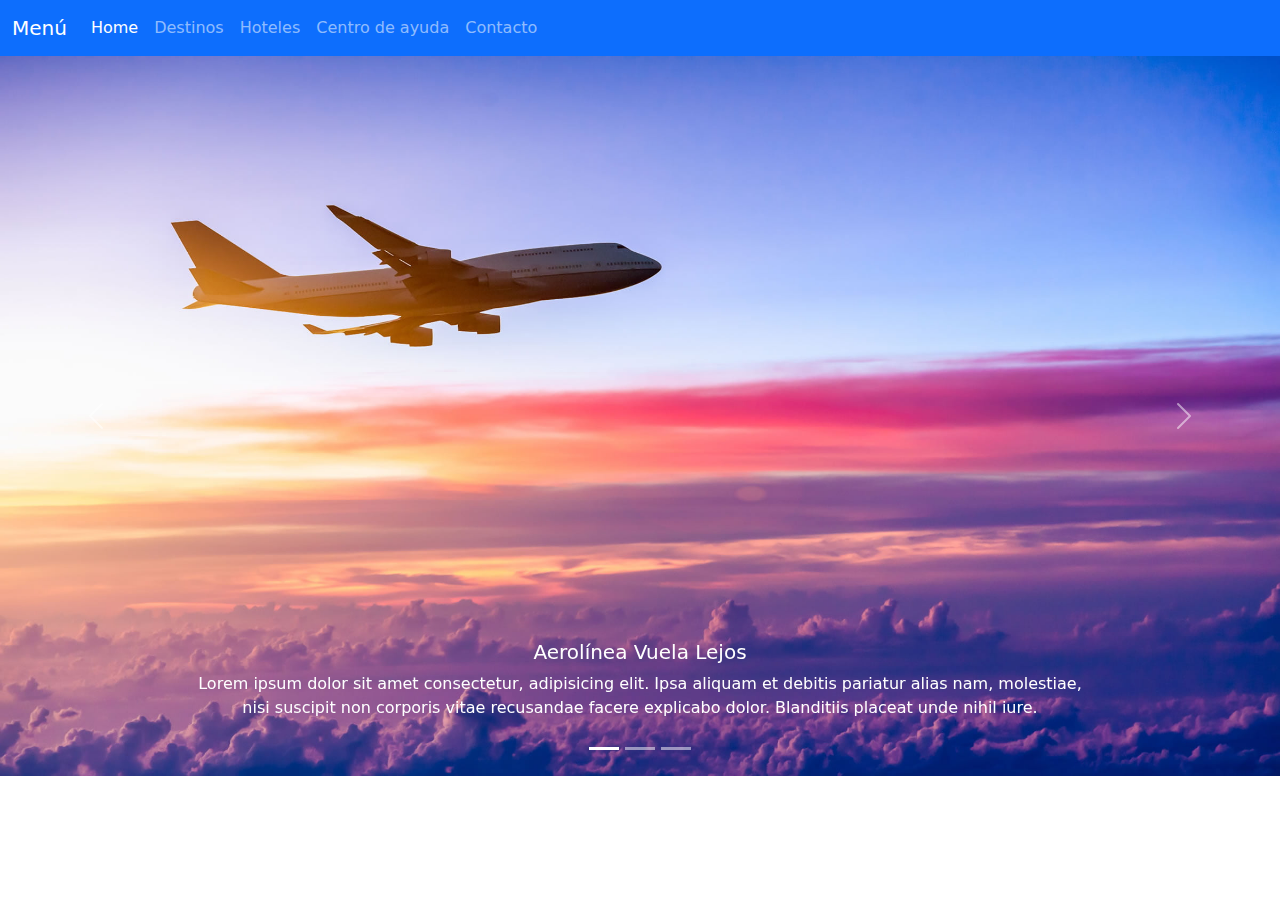
<file: index.html>
<!DOCTYPE html>
<html lang="es">

<head>
  <meta charset="UTF-8">
  <meta http-equiv="X-UA-Compatible" content="IE=edge">
  <meta name="viewport" content="width=device-width, initial-scale=1.0">
  <link rel="stylesheet" href="./_Styles/bootstrap-5.1.0-dist/css/bootstrap.css">

  <title>Aerolínea Vuela Lejos</title>
</head>
 
<body>
  <nav class="navbar navbar-expand-lg navbar-dark bg-primary">
    <div class="container-fluid">
      <a class="navbar-brand" href="#">Menú</a>
      <button class="navbar-toggler" type="button" data-bs-toggle="collapse" data-bs-target="#navbarNav"
        aria-controls="navbarNav" aria-expanded="false" aria-label="Toggle navigation">
        <span class="navbar-toggler-icon"></span>
      </button>
      <div class="collapse navbar-collapse" id="navbarNav">
        <ul class="navbar-nav">
          <li class="nav-item">
            <a class="nav-link active" aria-current="page" href="index.html">Home</a>
          </li>
          <li class="nav-item">
            <a class="nav-link" href="destinos.html">Destinos</a>
          </li>
          <li class="nav-item">
            <a class="nav-link" href="hoteles.html">Hoteles</a>
          </li>
          <li class="nav-item">
            <a class="nav-link" href="ayuda.html">Centro de ayuda</a>
          </li>
          <li class="nav-item">
            <a class="nav-link" href="contacto.html">Contacto</a>
          </li>
        </ul>
      </div>
    </div>
  </nav>
  <div id="carouselExampleCaptions" class="carousel slide" data-bs-ride="carousel">
    <div class="carousel-indicators">
      <button type="button" data-bs-target="#carouselExampleCaptions" data-bs-slide-to="0" class="active" aria-current="true" aria-label="Slide 1"></button>
      <button type="button" data-bs-target="#carouselExampleCaptions" data-bs-slide-to="1" aria-label="Slide 2"></button>
      <button type="button" data-bs-target="#carouselExampleCaptions" data-bs-slide-to="2" aria-label="Slide 3"></button>
    </div>
    <div class="carousel-inner">
      <div class="carousel-item active">
        <img src="./Images/avion.jpg" class="d-block w-100" alt="...">
        <div class="carousel-caption d-none d-md-block">
          <h5>Aerolínea Vuela Lejos</h5>
          <p>Lorem ipsum dolor sit amet consectetur, adipisicing elit. Ipsa aliquam et debitis pariatur alias nam, molestiae, nisi suscipit non corporis vitae recusandae facere explicabo dolor. Blanditiis placeat unde nihil iure.</p>
        </div>
      </div>
      <div class="carousel-item">
        <img src="./Images/avion2.jpg" class="d-block w-100" alt="...">
        <div class="carousel-caption d-none d-md-block">
          <h5>Aerolínea Vuela Lejos</h5>
          <p>Lorem ipsum dolor sit, amet consectetur adipisicing elit. At eum aspernatur tempore voluptatum beatae rem, soluta facere nam sequi illum corrupti, error temporibus nisi quisquam, itaque delectus incidunt. Accusantium, minima.</p>
        </div>
      </div>
      <div class="carousel-item">
        <img src="./Images/avion3.jpg" class="d-block w-100" alt="...">
        <div class="carousel-caption d-none d-md-block">
          <h5>Aerolínea Vuela Lejos</h5>
          <p>Lorem, ipsum dolor sit amet consectetur adipisicing elit. Eos quod sit totam? Quibusdam fugit, facilis ipsa earum qui nemo beatae hic blanditiis ullam eum corporis voluptates voluptatem architecto recusandae ipsum!</p>
        </div>
      </div>
    </div>
    <button class="carousel-control-prev" type="button" data-bs-target="#carouselExampleCaptions" data-bs-slide="prev">
      <span class="carousel-control-prev-icon" aria-hidden="true"></span>
      <span class="visually-hidden">Previous</span>
    </button>
    <button class="carousel-control-next" type="button" data-bs-target="#carouselExampleCaptions" data-bs-slide="next">
      <span class="carousel-control-next-icon" aria-hidden="true"></span>
      <span class="visually-hidden">Next</span>
    </button>
  </div>
</body>
<script src="./_Styles/bootstrap-5.1.0-dist/js/bootstrap.js"></script>

</html>
</file>
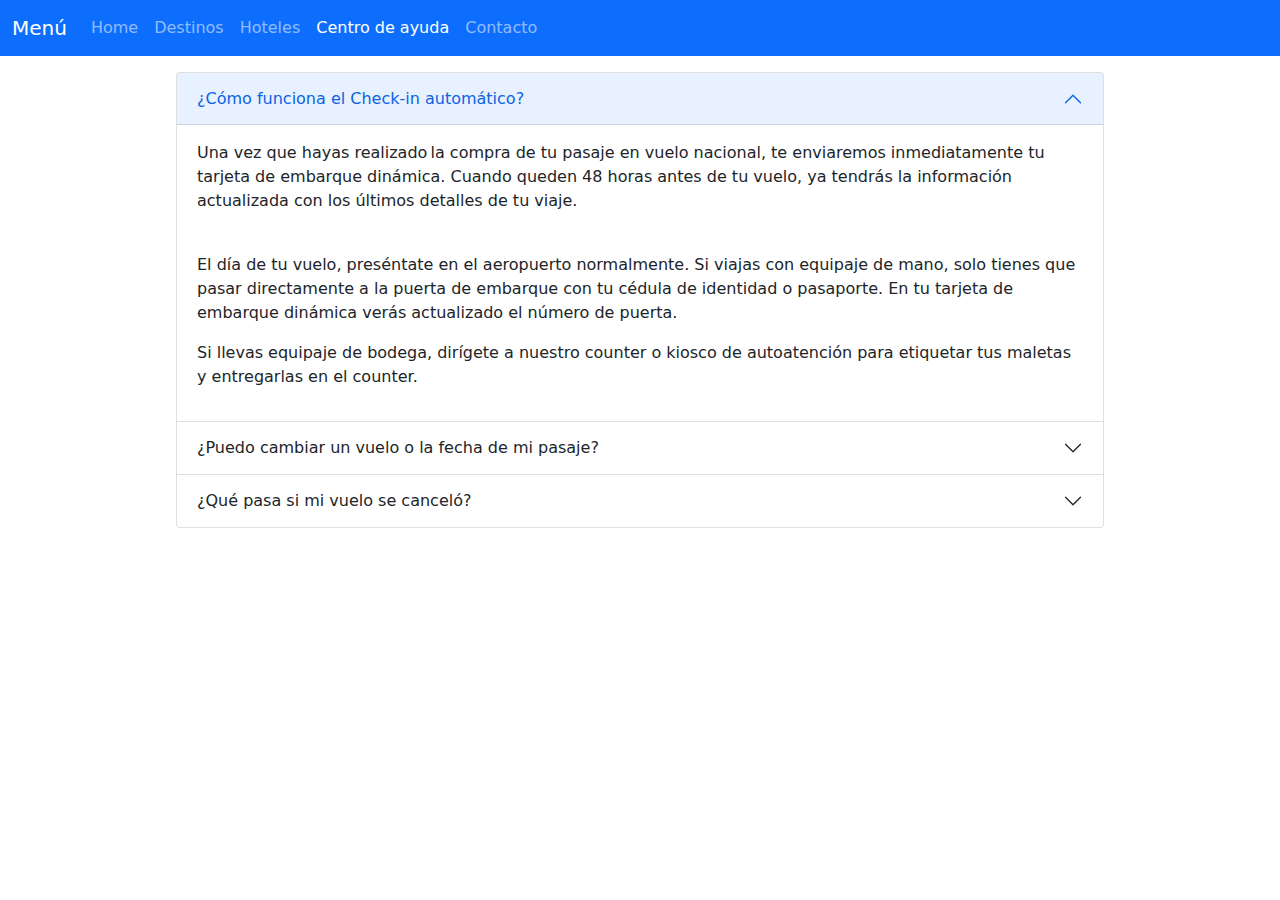
<file: ayuda.html>
<!DOCTYPE html>
<html lang="es">
 
<head>
  <meta charset="UTF-8">
  <meta http-equiv="X-UA-Compatible" content="IE=edge">
  <meta name="viewport" content="width=device-width, initial-scale=1.0">
  <link rel="stylesheet" href="./_Styles/bootstrap-5.1.0-dist/css/bootstrap.css">

  <title>Aerolínea Vuela Lejos - Centro de ayuda</title>
</head>

<body>
  <nav class="navbar navbar-expand-lg navbar-dark bg-primary">
    <div class="container-fluid">
      <a class="navbar-brand" href="#">Menú</a>
      <button class="navbar-toggler" type="button" data-bs-toggle="collapse" data-bs-target="#navbarNav"
        aria-controls="navbarNav" aria-expanded="false" aria-label="Toggle navigation">
        <span class="navbar-toggler-icon"></span>
      </button>
      <div class="collapse navbar-collapse" id="navbarNav">
        <ul class="navbar-nav">
          <li class="nav-item">
            <a class="nav-link" href="index.html">Home</a>
          </li>
          <li class="nav-item">
            <a class="nav-link" href="destinos.html">Destinos</a>
          </li>
          <li class="nav-item">
            <a class="nav-link" href="hoteles.html">Hoteles</a>
          </li>
          <li class="nav-item">
            <a class="nav-link active" aria-current="page" href="ayuda.html">Centro de ayuda</a>
          </li>
          <li class="nav-item">
            <a class="nav-link" href="contacto.html">Contacto</a>
          </li>
        </ul>
      </div>
    </div>
  </nav>
  <div class="accordion row-cols-1 row-cols-md-12 g-4 w-75 mx-auto p-3" id="accordionExample">
    <div class="accordion-item">
      <h2 class="accordion-header" id="headingOne">
        <button class="accordion-button" type="button" data-bs-toggle="collapse" data-bs-target="#collapseOne"
          aria-expanded="true" aria-controls="collapseOne">
          ¿Cómo funciona el Check-in automático?
        </button>
      </h2>
      <div id="collapseOne" class="accordion-collapse collapse show" aria-labelledby="headingOne"
        data-bs-parent="#accordionExample">
        <div class="accordion-body">
          <p>Una vez que hayas realizado la compra de tu pasaje en vuelo nacional, te enviaremos inmediatamente tu
            tarjeta de embarque dinámica. Cuando queden 48 horas antes de tu vuelo, ya tendrás la información
            actualizada con los últimos detalles de tu viaje.</p> 
          <p>El día de tu vuelo, preséntate en el aeropuerto normalmente. Si viajas con equipaje de mano, solo tienes
            que pasar directamente a la puerta de embarque con tu cédula de identidad o pasaporte. En tu tarjeta de
            embarque dinámica verás actualizado el número de puerta.</p>
          <p>Si llevas equipaje de bodega, dirígete a nuestro counter o kiosco de autoatención para etiquetar tus
            maletas y entregarlas en el counter.</p>
        </div>
      </div>
    </div>
    <div class="accordion-item">
      <h2 class="accordion-header" id="headingTwo">
        <button class="accordion-button collapsed" type="button" data-bs-toggle="collapse" data-bs-target="#collapseTwo"
          aria-expanded="false" aria-controls="collapseTwo">
          ¿Puedo cambiar un vuelo o la fecha de mi pasaje?
        </button>
      </h2>
      <div id="collapseTwo" class="accordion-collapse collapse" aria-labelledby="headingTwo"
        data-bs-parent="#accordionExample">
        <div class="accordion-body">
          <p>Puedes llamar para verificar si tu pasaje te permite cambiar la fecha o destino de tu viaje sin multas ni
            diferencias tarifarias.</p>
          <p>Si el vuelo es cancelado o reprogramado debido a la pandemia COVID-19, o por otras razones de seguridad o
            de fuerza mayor, podrás reprogramar tu viaje, solicitar el reembolso del valor del pasaje o contratar otros
            servicios de nuestra aerolínea. Conoce más en nuestra sección de política de cambios. </p>
          <p>Ten en cuenta que por ahora, el cambio de pasajes en línea sólo está disponible en Chile y Ecuador. </p>
        </div>
      </div>
    </div>
    <div class="accordion-item">
      <h2 class="accordion-header" id="headingThree">
        <button class="accordion-button collapsed" type="button" data-bs-toggle="collapse"
          data-bs-target="#collapseThree" aria-expanded="false" aria-controls="collapseThree">
          ¿Qué pasa si mi vuelo se canceló?
        </button>
      </h2>
      <div id="collapseThree" class="accordion-collapse collapse" aria-labelledby="headingThree"
        data-bs-parent="#accordionExample">
        <div class="accordion-body">
          <p>No te preocupes, llama y podrás aceptar el nuevo itinerario que te proponemos o:</p>
          <ul>
            <li>Elegir una nueva fecha</li>
            <li>Pedir la devolución</li>
          </ul>
          <p>Si quieres elegir una nueva fecha</p>
          <ul>
            <li>Podrás hacer un cambio sin costo en la misma cabina del viaje original.</li>
            <li>Podrás reprogramar el nuevo vuelo durante la vigencia de tu pasaje*.</li>
          </ul>
          <P>*Vigencia del pasaje:</P>
          <ul>
            <li>Si tu viaje original comenzaba entre el 1 de marzo y el 31 de diciembre 2020, la vigencia es hasta el 31
              de diciembre de 2021.</li>
            <li>Si tu viaje original comienza en 2021, la vigencia es de 12 meses a partir de la fecha del primer vuelo
              de tu pasaje.</li>
            <li>Si ya comenzaste el viaje, deberás completar el regreso no más allá de 12 meses desde tu primer vuelo.
            </li>
          </ul>
          <p>Si prefieres no viajar y pedir la devolución</p>
          <ul>
            <li>Recibirás un Travel Voucher que podrás canjear por servicios de la aerolínea o dinero. Si usaste tus
              millas para canjear tu pasaje, éstas serán devueltas en tu cuenta de socio.</li>
          </ul>
        </div>
      </div>
    </div>
  </div>
</body>
<script src="./_Styles/bootstrap-5.1.0-dist/js/bootstrap.js"></script>

</html>
</file>
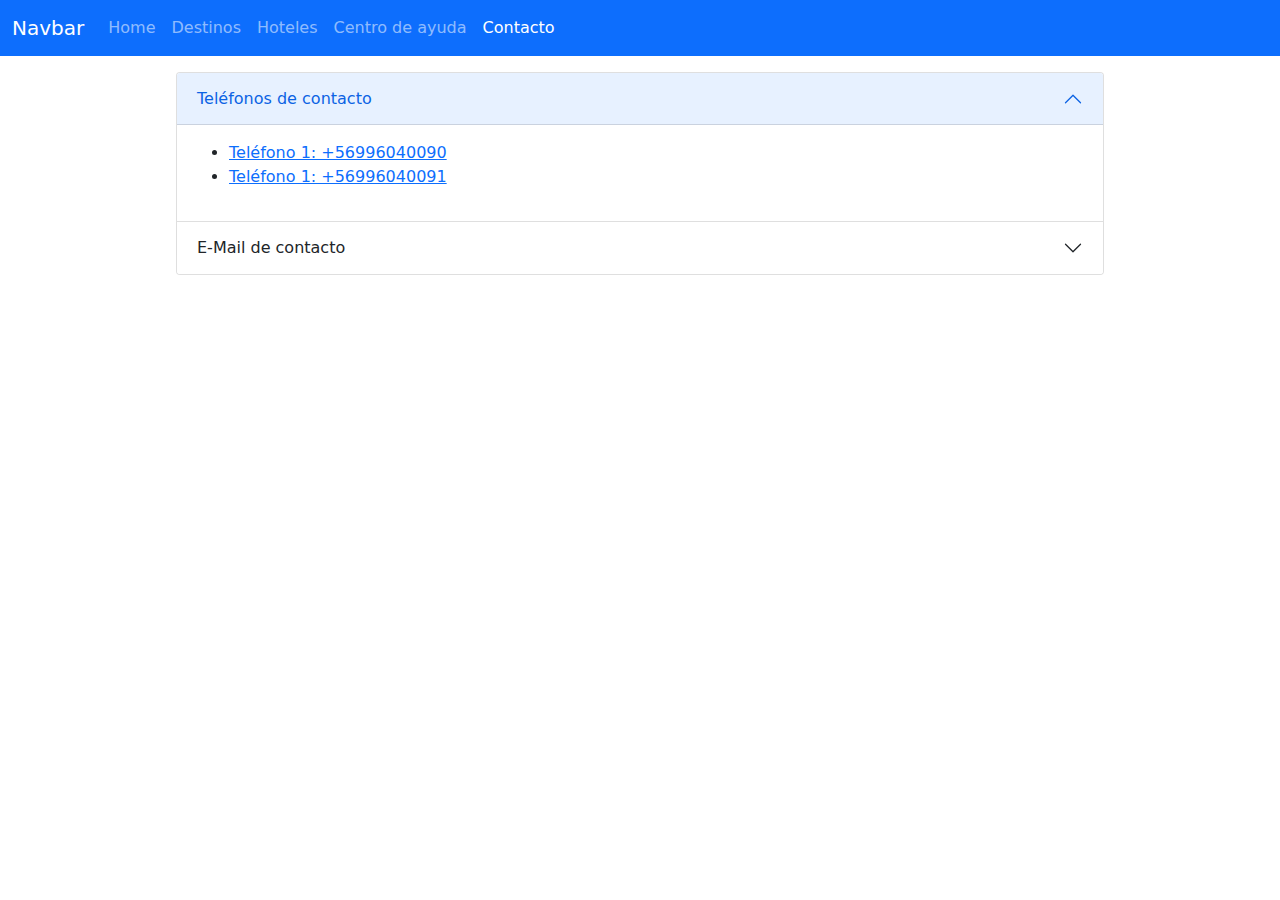
<file: contacto.html>
<!DOCTYPE html>
<html lang="es">

<head>
  <meta charset="UTF-8">
  <meta http-equiv="X-UA-Compatible" content="IE=edge">
  <meta name="viewport" content="width=device-width, initial-scale=1.0">
  <link rel="stylesheet" href="./_Styles/bootstrap-5.1.0-dist/css/bootstrap.css">

  <title>Aerolínea Vuela Lejos - Contacto</title>
</head>
 
<body>
  <nav class="navbar navbar-expand-lg navbar-dark bg-primary">
    <div class="container-fluid">
      <a class="navbar-brand" href="#">Navbar</a>
      <button class="navbar-toggler" type="button" data-bs-toggle="collapse" data-bs-target="#navbarNav"
        aria-controls="navbarNav" aria-expanded="false" aria-label="Toggle navigation">
        <span class="navbar-toggler-icon"></span>
      </button>
      <div class="collapse navbar-collapse" id="navbarNav">
        <ul class="navbar-nav">
          <li class="nav-item">
            <a class="nav-link" href="index.html">Home</a>
          </li>
          <li class="nav-item">
            <a class="nav-link" href="destinos.html">Destinos</a>
          </li>
          <li class="nav-item">
            <a class="nav-link" href="hoteles.html">Hoteles</a>
          </li>
          <li class="nav-item">
            <a class="nav-link" href="ayuda.html">Centro de ayuda</a>
          </li>
          <li class="nav-item">
            <a class="nav-link active" aria-current="page" href="contacto.html">Contacto</a>
          </li>
        </ul>
      </div>
    </div>
  </nav>
  <div class="accordion row-cols-1 row-cols-md-12 g-4 w-75 mx-auto p-3" id="accordionExample">
    <div class="accordion-item">
      <h2 class="accordion-header" id="headingOne">
        <button class="accordion-button" type="button" data-bs-toggle="collapse" data-bs-target="#collapseOne"
          aria-expanded="true" aria-controls="collapseOne">
          Teléfonos de contacto
        </button>
      </h2>
      <div id="collapseOne" class="accordion-collapse collapse show" aria-labelledby="headingOne"
        data-bs-parent="#accordionExample">
        <div class="accordion-body">
          <ul>
            <li><a href="tel:+56996040090">Teléfono 1: +56996040090</a></li>
            <li><a href="tel:+56996040091">Teléfono 1: +56996040091</a></li>
          </ul>
        </div>
      </div>
    </div>
    <div class="accordion-item">
      <h2 class="accordion-header" id="headingTwo">
        <button class="accordion-button collapsed" type="button" data-bs-toggle="collapse" data-bs-target="#collapseTwo"
          aria-expanded="false" aria-controls="collapseTwo">
          E-Mail de contacto
        </button>
      </h2>
      <div id="collapseTwo" class="accordion-collapse collapse" aria-labelledby="headingTwo"
        data-bs-parent="#accordionExample">
        <div class="accordion-body">
          <p><a href="mailto:contacto@aerolinea.cl">contacto@aerolinea.cl</a></p>
        </div>
      </div>
    </div>
  </div>
</body>
<script src="./_Styles/bootstrap-5.1.0-dist/js/bootstrap.js"></script>

</html>
</file>
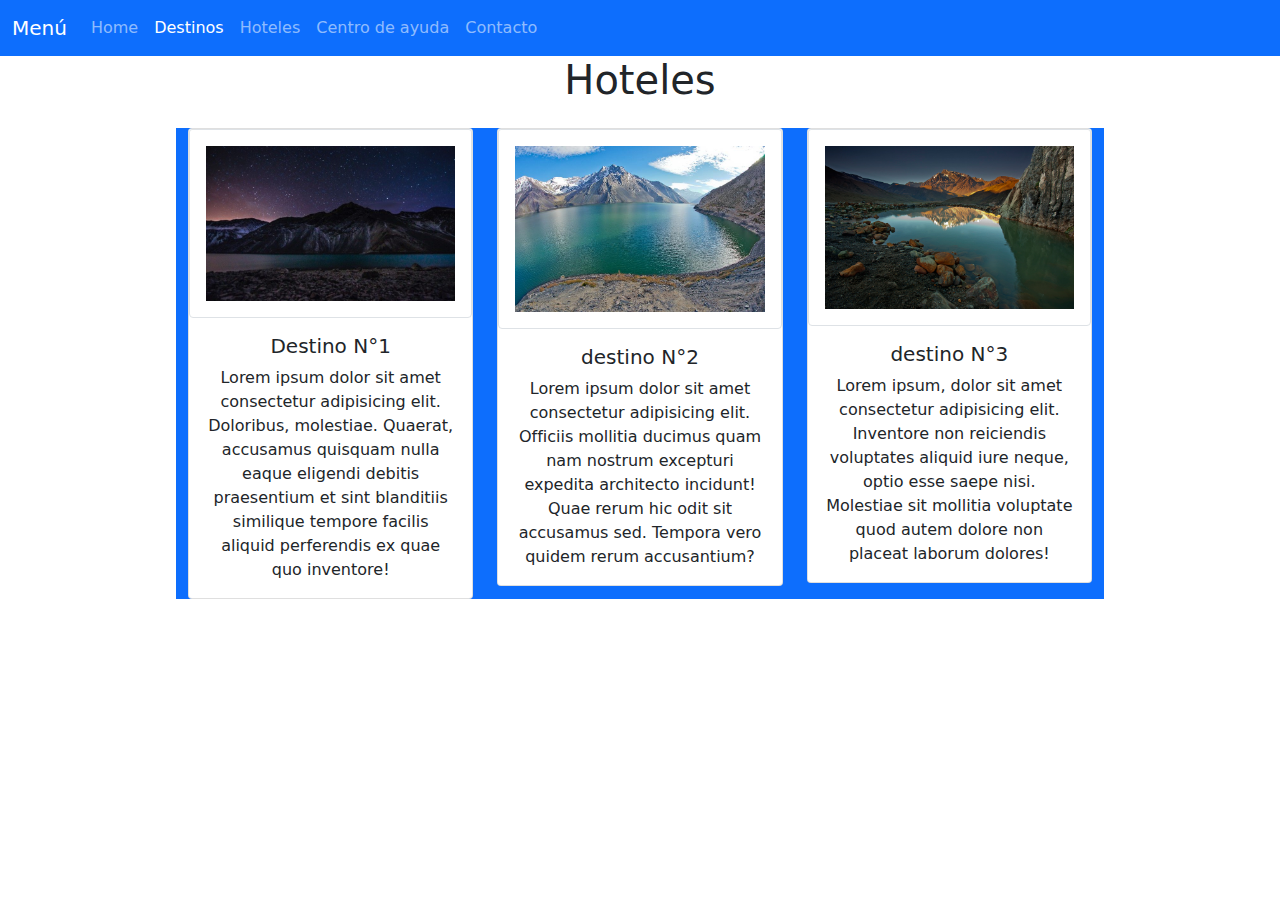
<file: destinos.html>
<!DOCTYPE html>
<html lang="es">
<head>
    <meta charset="UTF-8">
    <meta http-equiv="X-UA-Compatible" content="IE=edge">
    <meta name="viewport" content="width=device-width, initial-scale=1.0">
    <link rel="stylesheet" href="./_Styles/bootstrap-5.1.0-dist/css/bootstrap.css">
     
    <title>Aerolínea Vuela Lejos - Destinos</title>
</head>
<body>
  <nav class="navbar navbar-expand-lg navbar-dark bg-primary">
    <div class="container-fluid">
      <a class="navbar-brand" href="#">Menú</a>
      <button class="navbar-toggler" type="button" data-bs-toggle="collapse" data-bs-target="#navbarNav" aria-controls="navbarNav" aria-expanded="false" aria-label="Toggle navigation">
        <span class="navbar-toggler-icon"></span>
      </button>
      <div class="collapse navbar-collapse" id="navbarNav">
        <ul class="navbar-nav">
          <li class="nav-item">
            <a class="nav-link" href="index.html">Home</a>
          </li>
          <li class="nav-item">
            <a class="nav-link active" aria-current="page" href="destinos.html">Destinos</a>
          </li>
          <li class="nav-item">
            <a class="nav-link" href="hoteles.html">Hoteles</a>
          </li>
          <li class="nav-item">
            <a class="nav-link" href="ayuda.html">Centro de ayuda</a>
          </li>
          <li class="nav-item">
            <a class="nav-link" href="contacto.html">Contacto</a>
          </li>
        </ul>
      </div>
    </div>
  </nav>
  <div class="container-fluid">
    <h1 class="text-center">Hoteles</h1>
</div>
<div class="row row-cols-1 row-cols-md-3 g-4 w-75 mx-auto p-3 text-center">
    <div class="col bg-primary ">
        <div class="card">
            <img src="./Images/destino1.jpg" class="card-img-top img-thumbnail w-100 p-3" alt="...">
            <div class="card-body">
                <h5 class="card-title">Destino N°1</h5>
                <p class="card-text">Lorem ipsum dolor sit amet consectetur adipisicing elit. Doloribus, molestiae.
                    Quaerat, accusamus quisquam nulla eaque eligendi debitis praesentium et sint blanditiis
                    similique tempore facilis aliquid perferendis ex quae quo inventore!</p>
            </div>
        </div>
    </div>
    <div class="col bg-primary">
        <div class="card">
            <img src="./Images/destino2.jpg" class="card-img-top img-thumbnail w-100 p-3" alt="...">
            <div class="card-body">
                <h5 class="card-title">destino N°2</h5>
                <p class="card-text">Lorem ipsum dolor sit amet consectetur adipisicing elit. Officiis mollitia
                    ducimus quam nam nostrum excepturi expedita architecto incidunt! Quae rerum hic odit sit
                    accusamus sed. Tempora vero quidem rerum accusantium?</p>
            </div>
        </div>
    </div>
    <div class="col bg-primary">
        <div class="card">
            <img src="./Images/destino3.jpg" class="card-img-top img-thumbnail w-100 p-3" alt="...">
            <div class="card-body">
                <h5 class="card-title">destino N°3</h5>
                <p class="card-text">Lorem ipsum, dolor sit amet consectetur adipisicing elit. Inventore non
                    reiciendis voluptates aliquid iure neque, optio esse saepe nisi. Molestiae sit mollitia
                    voluptate quod autem dolore non placeat laborum dolores!</p>
            </div>
        </div>
    </div>
</div>
</body>
<script src="./_Styles/bootstrap-5.1.0-dist/js/bootstrap.js"></script>
</html>
</file>
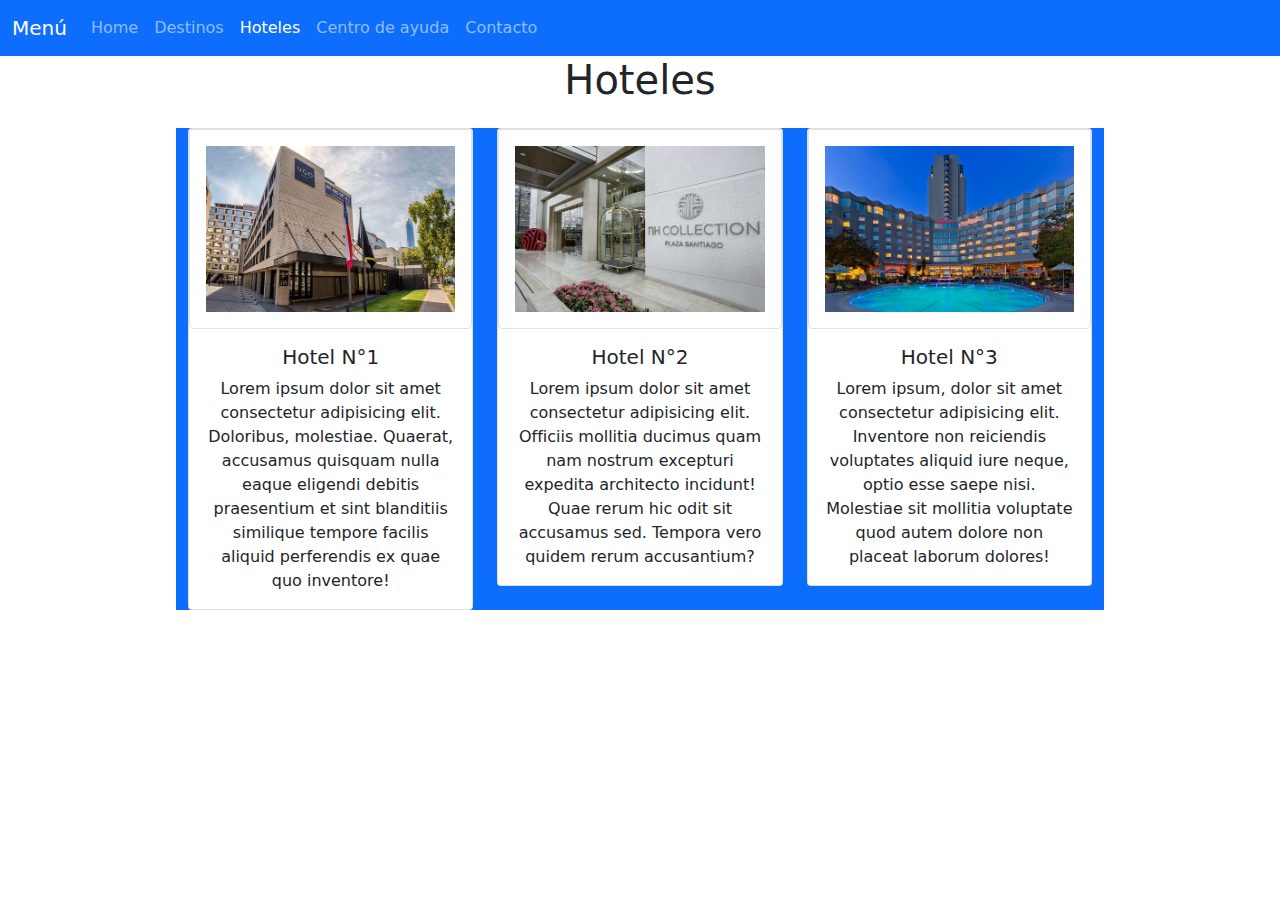
<file: hoteles.html>
<!DOCTYPE html>
<html lang="es">

<head>
    <meta charset="UTF-8">
    <meta http-equiv="X-UA-Compatible" content="IE=edge">
    <meta name="viewport" content="width=device-width, initial-scale=1.0">
    <link rel="stylesheet" href="./_Styles/bootstrap-5.1.0-dist/css/bootstrap.css">

    <title>Aerolínea Vuela Lejos - Hoteles</title>
</head>

<body>
    <nav class="navbar navbar-expand-lg navbar-dark bg-primary">
        <div class="container-fluid">
            <a class="navbar-brand" href="#">Menú</a>
            <button class="navbar-toggler" type="button" data-bs-toggle="collapse" data-bs-target="#navbarNav"
                aria-controls="navbarNav" aria-expanded="false" aria-label="Toggle navigation">
                <span class="navbar-toggler-icon"></span>
            </button>
            <div class="collapse navbar-collapse" id="navbarNav">
                <ul class="navbar-nav">
                    <li class="nav-item">
                        <a class="nav-link" href="index.html">Home</a>
                    </li>
                    <li class="nav-item">
                        <a class="nav-link" href="destinos.html">Destinos</a>
                    </li>
                    <li class="nav-item">
                        <a class="nav-link active" aria-current="page" href="hoteles.html">Hoteles</a>
                    </li>
                    <li class="nav-item">
                        <a class="nav-link" href="ayuda.html">Centro de ayuda</a>
                    </li>
                    <li class="nav-item">
                        <a class="nav-link" href="contacto.html">Contacto</a>
                    </li>
                </ul>
            </div>
        </div>
    </nav>
    <div class="container-fluid">
        <h1 class="text-center">Hoteles</h1>
    </div>
    <div class="row row-cols-1 row-cols-md-3 g-4 w-75 mx-auto p-3 text-center">
        <div class="col bg-primary ">
            <div class="card">
                <img src="./Images/hotel1.jpg" class="card-img-top img-thumbnail w-100 p-3" alt="...">
                <div class="card-body">
                    <h5 class="card-title">Hotel N°1</h5>
                    <p class="card-text">Lorem ipsum dolor sit amet consectetur adipisicing elit. Doloribus, molestiae.
                        Quaerat, accusamus quisquam nulla eaque eligendi debitis praesentium et sint blanditiis
                        similique tempore facilis aliquid perferendis ex quae quo inventore!</p>
                </div>
            </div>
        </div> 
        <div class="col bg-primary">
            <div class="card">
                <img src="./Images/hotel2.jpg" class="card-img-top img-thumbnail w-100 p-3" alt="...">
                <div class="card-body">
                    <h5 class="card-title">Hotel N°2</h5>
                    <p class="card-text">Lorem ipsum dolor sit amet consectetur adipisicing elit. Officiis mollitia
                        ducimus quam nam nostrum excepturi expedita architecto incidunt! Quae rerum hic odit sit
                        accusamus sed. Tempora vero quidem rerum accusantium?</p>
                </div>
            </div>
        </div>
        <div class="col bg-primary">
            <div class="card">
                <img src="./Images/hotel3.jpg" class="card-img-top img-thumbnail w-100 p-3" alt="...">
                <div class="card-body">
                    <h5 class="card-title">Hotel N°3</h5>
                    <p class="card-text">Lorem ipsum, dolor sit amet consectetur adipisicing elit. Inventore non
                        reiciendis voluptates aliquid iure neque, optio esse saepe nisi. Molestiae sit mollitia
                        voluptate quod autem dolore non placeat laborum dolores!</p>
                </div>
            </div>
        </div>
    </div>
</body>
<script src="./_Styles/bootstrap-5.1.0-dist/js/bootstrap.js"></script>

</html>
</file>
